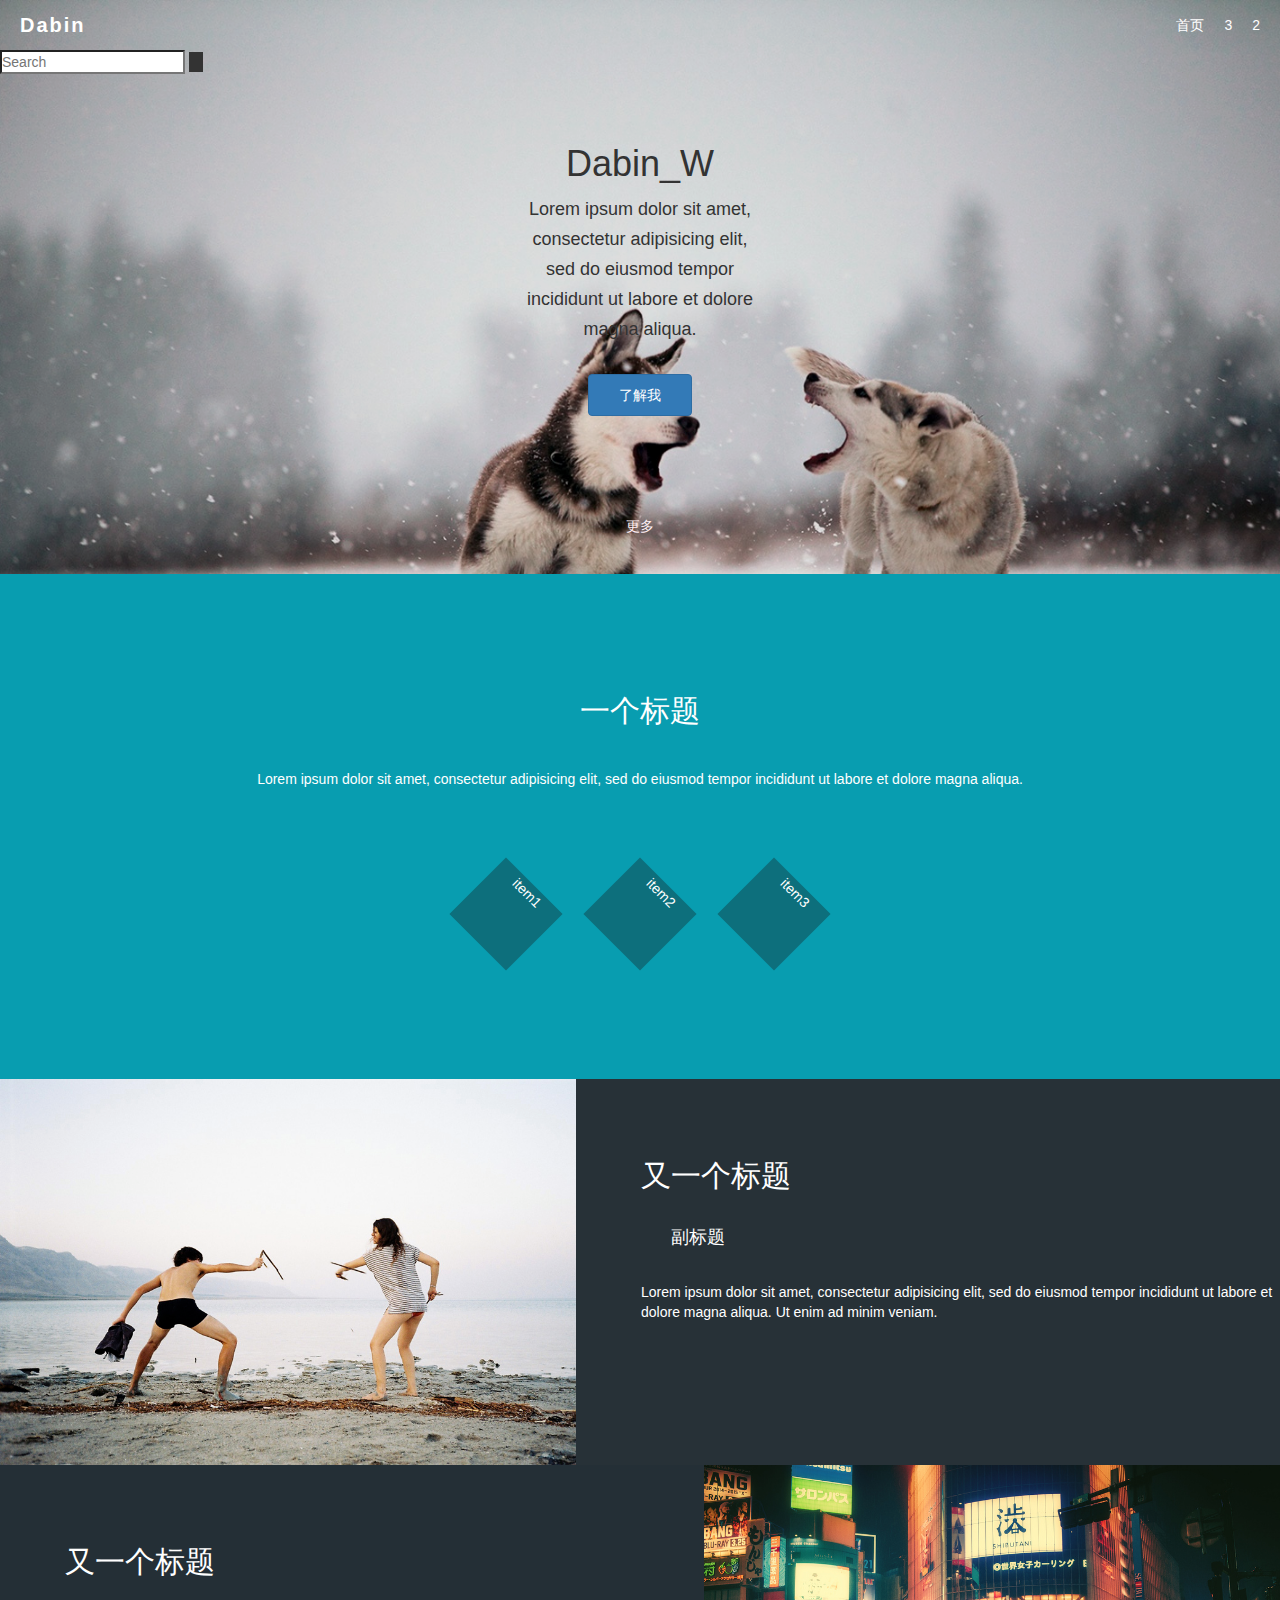
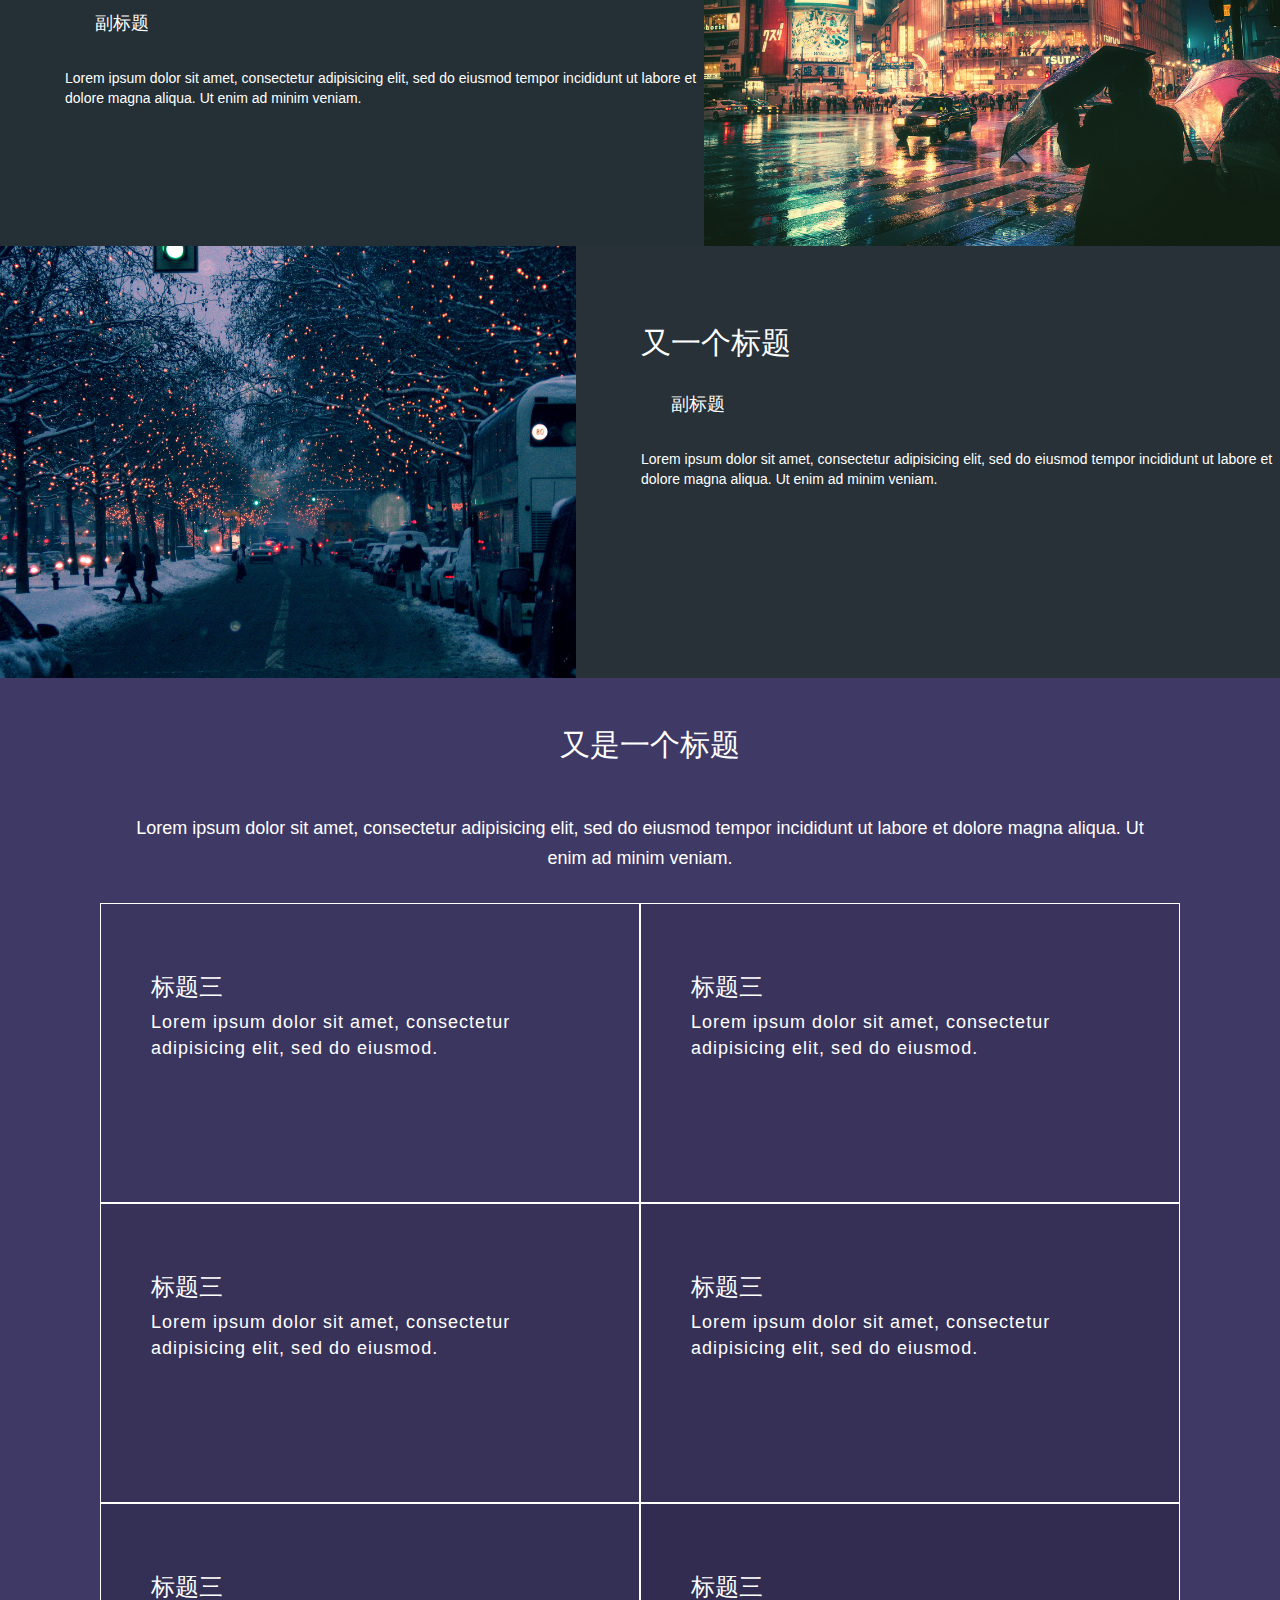
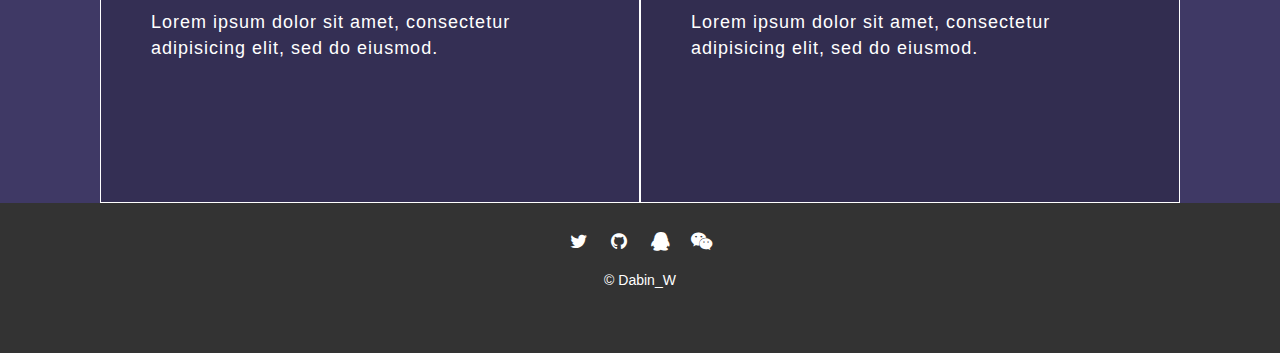
<file: index.html>
<!DOCTYPE html>
<html>
<head>
	<meta charset="utf-8">
	<title>My Blog</title>
	<link rel="stylesheet" type="text/css" href="css/reset.css">
	<link rel="stylesheet" type="text/css" href="css/main.css">
	<link rel="stylesheet" type="text/css" href="css/bootstrap.min.css">
	<link rel="stylesheet" type="text/css" href="css/font-awesome/css/font-awesome.css">
</head>
<body>
<div class="main-wrapper">
	<header>
		<nav>
			<ul>
				<li class="logo"><a href="">Dabin</a></li>
				<li><a href="">2</a></li>
				<li><a href="">3</a></li>
				<li><a href="">首页</a></li>
			</ul>
		</nav>
		 <div id="search-form-wrap">
        	<form action="//google.com/search" method="get" accept-charset="UTF-8" class="search-form">
        		<input type="search" name="q" class="search-form-input" placeholder="Search">
        		<button type="submit" class="search-form-submit">&#xF002;</button>
        		<input type="hidden" name="sitesearch" value="http://yoursite.com">
        	</form>
      </div>
		<div id="banner">
			<div class="inner">
				<h1>Dabin_W</h1>
				<p class="sub-heading">Lorem ipsum dolor sit amet, consectetur adipisicing elit, sed do eiusmod
				tempor incididunt ut labore et dolore magna aliqua.</p>
				<button class="btn btn-primary">了解我</button>
				<div class="more">
					更多
				</div>
			</div>
		</div>
	</header>

	<div class="content">
		<section class="green-section">
			<div class="wrapper">
				<div>
					<h2>一个标题</h2>
					<div class="hr">
						
					</div>
					<p>Lorem ipsum dolor sit amet, consectetur adipisicing elit, sed do eiusmod
					tempor incididunt ut labore et dolore magna aliqua. 
					</p>
				</div>
				<div class="icon-group">
					<span class="icon">item1</span>
					<span class="icon">item2</span>
					<span class="icon">item3</span>
				</div>
			</div>
		</section>
		<section class="gray-section">
			<div class="article-preview">
				<div class="img-section">
					<img src="img/pic01.jpg" alt="">
				</div>
				<div class="text-section">
					<h2>又一个标题</h2>
					<div class="sub-heading">
						副标题
					</div>
					<p>Lorem ipsum dolor sit amet, consectetur adipisicing elit, sed do eiusmod tempor incididunt ut labore et dolore magna aliqua. Ut enim ad minim veniam.
					</p>
				</div>
			</div>
			<div class="article-preview">
				
				<div class="text-section">
					<h2>又一个标题</h2>
					<div class="sub-heading">
						副标题
					</div>
					<p>Lorem ipsum dolor sit amet, consectetur adipisicing elit, sed do eiusmod tempor incididunt ut labore et dolore magna aliqua. Ut enim ad minim veniam.
					</p>
				</div>
				<div class="img-section">
					<img src="img/pic02.jpg" alt="">
				</div>
			</div>
			<div class="article-preview">
				<div class="img-section">
					<img src="img/pic03.jpg" alt="">
				</div>
				<div class="text-section">
					<h2>又一个标题</h2>
					<div class="sub-heading">
						副标题
					</div>
					<p>Lorem ipsum dolor sit amet, consectetur adipisicing elit, sed do eiusmod tempor incididunt ut labore et dolore magna aliqua. Ut enim ad minim veniam.
					</p>
				</div>
				
			</div>
		</section>
		<section class="purple-section">
		<div class="wrapper">
			<div class="heading-wrapper">
				<h2>又是一个标题</h2>
				<div class="hr">
					
				</div>
				<div class="sub-heading">
					Lorem ipsum dolor sit amet, consectetur adipisicing elit, sed do eiusmod
					tempor incididunt ut labore et dolore magna aliqua. Ut enim ad minim veniam.
					
				</div>
			</div>
			<div class="card-group clearfix">
				<div class="card">
					<h3>标题三</h3>
					<p>Lorem ipsum dolor sit amet, consectetur adipisicing elit, sed do eiusmod.</p>
				</div>
				<div class="card">
					<h3>标题三</h3>
					<p>Lorem ipsum dolor sit amet, consectetur adipisicing elit, sed do eiusmod.</p>
				</div>
				<div class="card">
					<h3>标题三</h3>
					<p>Lorem ipsum dolor sit amet, consectetur adipisicing elit, sed do eiusmod.</p>
				</div>
				<div class="card">
					<h3>标题三</h3>
					<p>Lorem ipsum dolor sit amet, consectetur adipisicing elit, sed do eiusmod.</p>
				</div>
				<div class="card">
					<h3>标题三</h3>
					<p>Lorem ipsum dolor sit amet, consectetur adipisicing elit, sed do eiusmod.</p>
				</div>
				<div class="card">
					<h3>标题三</h3>
					<p>Lorem ipsum dolor sit amet, consectetur adipisicing elit, sed do eiusmod.</p>
				</div>
				
			</div>
		</div>
			
		</section>
	</div>

	<footer>
		<div id="foot">
			<span class="fa-stack fa-lg">
  				<i class="fa fa-twitter fa-stack-1x"></i>
			</span>
			<span class="fa-stack fa-lg">
				 <i class="fa fa-github fa-stack-1x"></i>
			</span>
			<span class="fa-stack fa-lg">
			 	<i class="fa fa-qq fa-stack-1x"></i>
			</span>
			<span class="fa-stack fa-lg">
			 	<i class="fa fa-weixin fa-stack-1x"></i>
			</span>
		</div>
		
		 <div class="copy">
			&copy Dabin_W
		</div> 
	</footer>
</div>	
</body>
</html>
</file>
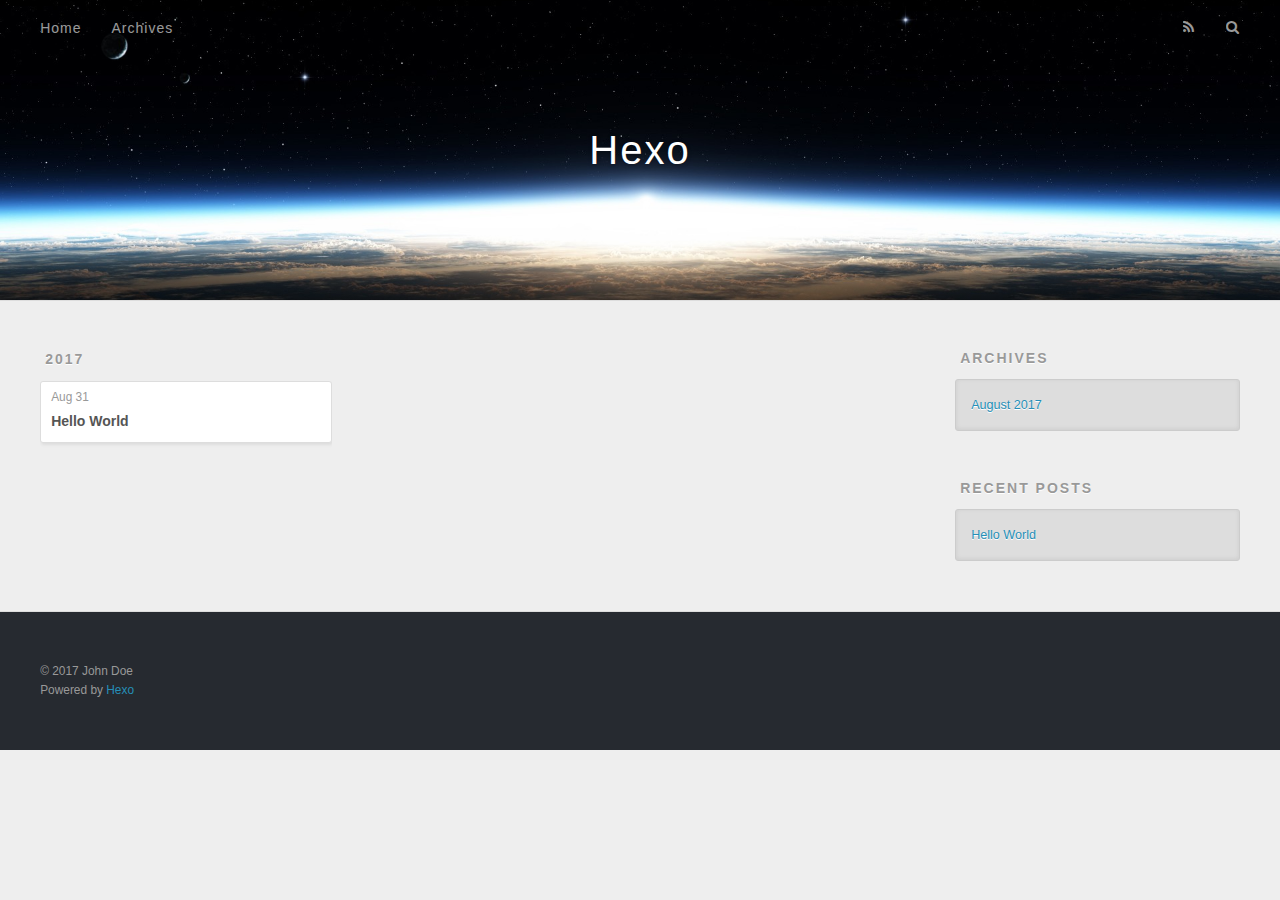
<file: archives/index.html>
<!DOCTYPE html>
<html>
<head>
  <meta charset="utf-8">
  
  <title>Archives | Hexo</title>
  <meta name="viewport" content="width=device-width, initial-scale=1, maximum-scale=1">
  <meta property="og:type" content="website">
<meta property="og:title" content="Hexo">
<meta property="og:url" content="http://yoursite.com/archives/index.html">
<meta property="og:site_name" content="Hexo">
<meta name="twitter:card" content="summary">
<meta name="twitter:title" content="Hexo">
  
    <link rel="alternate" href="/atom.xml" title="Hexo" type="application/atom+xml">
  
  
    <link rel="icon" href="/favicon.png">
  
  
    <link href="//fonts.googleapis.com/css?family=Source+Code+Pro" rel="stylesheet" type="text/css">
  
  <link rel="stylesheet" href="/css/style.css">
  

</head>

<body>
  <div id="container">
    <div id="wrap">
      <header id="header">
  <div id="banner"></div>
  <div id="header-outer" class="outer">
    <div id="header-title" class="inner">
      <h1 id="logo-wrap">
        <a href="/" id="logo">Hexo</a>
      </h1>
      
    </div>
    <div id="header-inner" class="inner">
      <nav id="main-nav">
        <a id="main-nav-toggle" class="nav-icon"></a>
        
          <a class="main-nav-link" href="/">Home</a>
        
          <a class="main-nav-link" href="/archives">Archives</a>
        
      </nav>
      <nav id="sub-nav">
        
          <a id="nav-rss-link" class="nav-icon" href="/atom.xml" title="RSS Feed"></a>
        
        <a id="nav-search-btn" class="nav-icon" title="Search"></a>
      </nav>
      <div id="search-form-wrap">
        <form action="//google.com/search" method="get" accept-charset="UTF-8" class="search-form"><input type="search" name="q" class="search-form-input" placeholder="Search"><button type="submit" class="search-form-submit">&#xF002;</button><input type="hidden" name="sitesearch" value="http://yoursite.com"></form>
      </div>
    </div>
  </div>
</header>
      <div class="outer">
        <section id="main">
  
  
    
    
      
      
      <section class="archives-wrap">
        <div class="archive-year-wrap">
          <a href="/archives/2017" class="archive-year">2017</a>
        </div>
        <div class="archives">
    
    <article class="archive-article archive-type-post">
  <div class="archive-article-inner">
    <header class="archive-article-header">
      <a href="/2017/08/31/hello-world/" class="archive-article-date">
  <time datetime="2017-08-31T01:15:20.472Z" itemprop="datePublished">Aug 31</time>
</a>
      
  
    <h1 itemprop="name">
      <a class="archive-article-title" href="/2017/08/31/hello-world/">Hello World</a>
    </h1>
  

    </header>
  </div>
</article>
  
  
    </div></section>
  

</section>
        
          <aside id="sidebar">
  
    

  
    

  
    
  
    
  <div class="widget-wrap">
    <h3 class="widget-title">Archives</h3>
    <div class="widget">
      <ul class="archive-list"><li class="archive-list-item"><a class="archive-list-link" href="/archives/2017/08/">August 2017</a></li></ul>
    </div>
  </div>


  
    
  <div class="widget-wrap">
    <h3 class="widget-title">Recent Posts</h3>
    <div class="widget">
      <ul>
        
          <li>
            <a href="/2017/08/31/hello-world/">Hello World</a>
          </li>
        
      </ul>
    </div>
  </div>

  
</aside>
        
      </div>
      <footer id="footer">
  
  <div class="outer">
    <div id="footer-info" class="inner">
      &copy; 2017 John Doe<br>
      Powered by <a href="http://hexo.io/" target="_blank">Hexo</a>
    </div>
  </div>
</footer>
    </div>
    <nav id="mobile-nav">
  
    <a href="/" class="mobile-nav-link">Home</a>
  
    <a href="/archives" class="mobile-nav-link">Archives</a>
  
</nav>
    

<script src="//ajax.googleapis.com/ajax/libs/jquery/2.0.3/jquery.min.js"></script>


  <link rel="stylesheet" href="/fancybox/jquery.fancybox.css">
  <script src="/fancybox/jquery.fancybox.pack.js"></script>


<script src="/js/script.js"></script>

  </div>
</body>
</html>
</file>
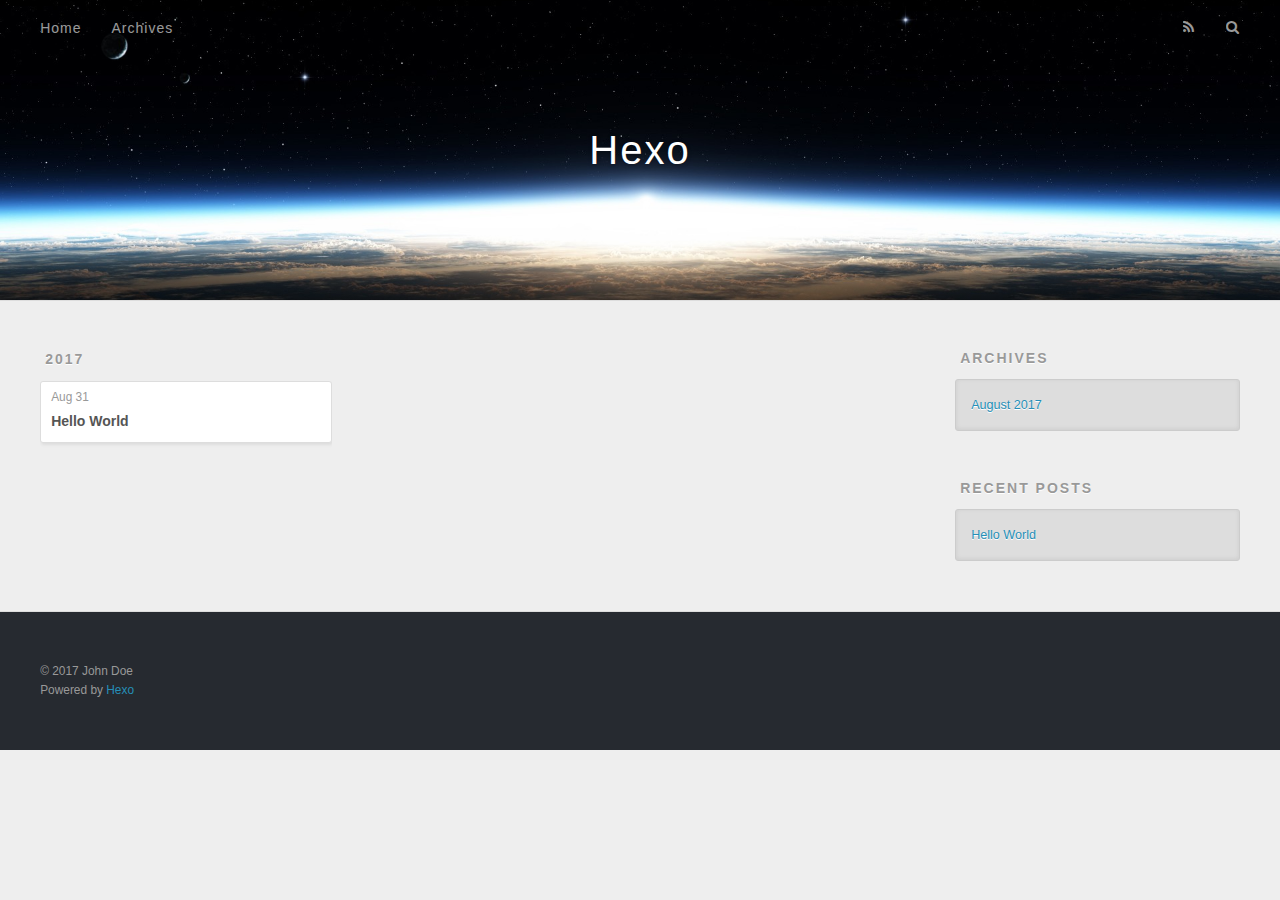
<file: archives/2017/index.html>
<!DOCTYPE html>
<html>
<head>
  <meta charset="utf-8">
  
  <title>Archives: 2017 | Hexo</title>
  <meta name="viewport" content="width=device-width, initial-scale=1, maximum-scale=1">
  <meta property="og:type" content="website">
<meta property="og:title" content="Hexo">
<meta property="og:url" content="http://yoursite.com/archives/2017/index.html">
<meta property="og:site_name" content="Hexo">
<meta name="twitter:card" content="summary">
<meta name="twitter:title" content="Hexo">
  
    <link rel="alternate" href="/atom.xml" title="Hexo" type="application/atom+xml">
  
  
    <link rel="icon" href="/favicon.png">
  
  
    <link href="//fonts.googleapis.com/css?family=Source+Code+Pro" rel="stylesheet" type="text/css">
  
  <link rel="stylesheet" href="/css/style.css">
  

</head>

<body>
  <div id="container">
    <div id="wrap">
      <header id="header">
  <div id="banner"></div>
  <div id="header-outer" class="outer">
    <div id="header-title" class="inner">
      <h1 id="logo-wrap">
        <a href="/" id="logo">Hexo</a>
      </h1>
      
    </div>
    <div id="header-inner" class="inner">
      <nav id="main-nav">
        <a id="main-nav-toggle" class="nav-icon"></a>
        
          <a class="main-nav-link" href="/">Home</a>
        
          <a class="main-nav-link" href="/archives">Archives</a>
        
      </nav>
      <nav id="sub-nav">
        
          <a id="nav-rss-link" class="nav-icon" href="/atom.xml" title="RSS Feed"></a>
        
        <a id="nav-search-btn" class="nav-icon" title="Search"></a>
      </nav>
      <div id="search-form-wrap">
        <form action="//google.com/search" method="get" accept-charset="UTF-8" class="search-form"><input type="search" name="q" class="search-form-input" placeholder="Search"><button type="submit" class="search-form-submit">&#xF002;</button><input type="hidden" name="sitesearch" value="http://yoursite.com"></form>
      </div>
    </div>
  </div>
</header>
      <div class="outer">
        <section id="main">
  
  
    
    
      
      
      <section class="archives-wrap">
        <div class="archive-year-wrap">
          <a href="/archives/2017" class="archive-year">2017</a>
        </div>
        <div class="archives">
    
    <article class="archive-article archive-type-post">
  <div class="archive-article-inner">
    <header class="archive-article-header">
      <a href="/2017/08/31/hello-world/" class="archive-article-date">
  <time datetime="2017-08-31T01:15:20.472Z" itemprop="datePublished">Aug 31</time>
</a>
      
  
    <h1 itemprop="name">
      <a class="archive-article-title" href="/2017/08/31/hello-world/">Hello World</a>
    </h1>
  

    </header>
  </div>
</article>
  
  
    </div></section>
  

</section>
        
          <aside id="sidebar">
  
    

  
    

  
    
  
    
  <div class="widget-wrap">
    <h3 class="widget-title">Archives</h3>
    <div class="widget">
      <ul class="archive-list"><li class="archive-list-item"><a class="archive-list-link" href="/archives/2017/08/">August 2017</a></li></ul>
    </div>
  </div>


  
    
  <div class="widget-wrap">
    <h3 class="widget-title">Recent Posts</h3>
    <div class="widget">
      <ul>
        
          <li>
            <a href="/2017/08/31/hello-world/">Hello World</a>
          </li>
        
      </ul>
    </div>
  </div>

  
</aside>
        
      </div>
      <footer id="footer">
  
  <div class="outer">
    <div id="footer-info" class="inner">
      &copy; 2017 John Doe<br>
      Powered by <a href="http://hexo.io/" target="_blank">Hexo</a>
    </div>
  </div>
</footer>
    </div>
    <nav id="mobile-nav">
  
    <a href="/" class="mobile-nav-link">Home</a>
  
    <a href="/archives" class="mobile-nav-link">Archives</a>
  
</nav>
    

<script src="//ajax.googleapis.com/ajax/libs/jquery/2.0.3/jquery.min.js"></script>


  <link rel="stylesheet" href="/fancybox/jquery.fancybox.css">
  <script src="/fancybox/jquery.fancybox.pack.js"></script>


<script src="/js/script.js"></script>

  </div>
</body>
</html>
</file>
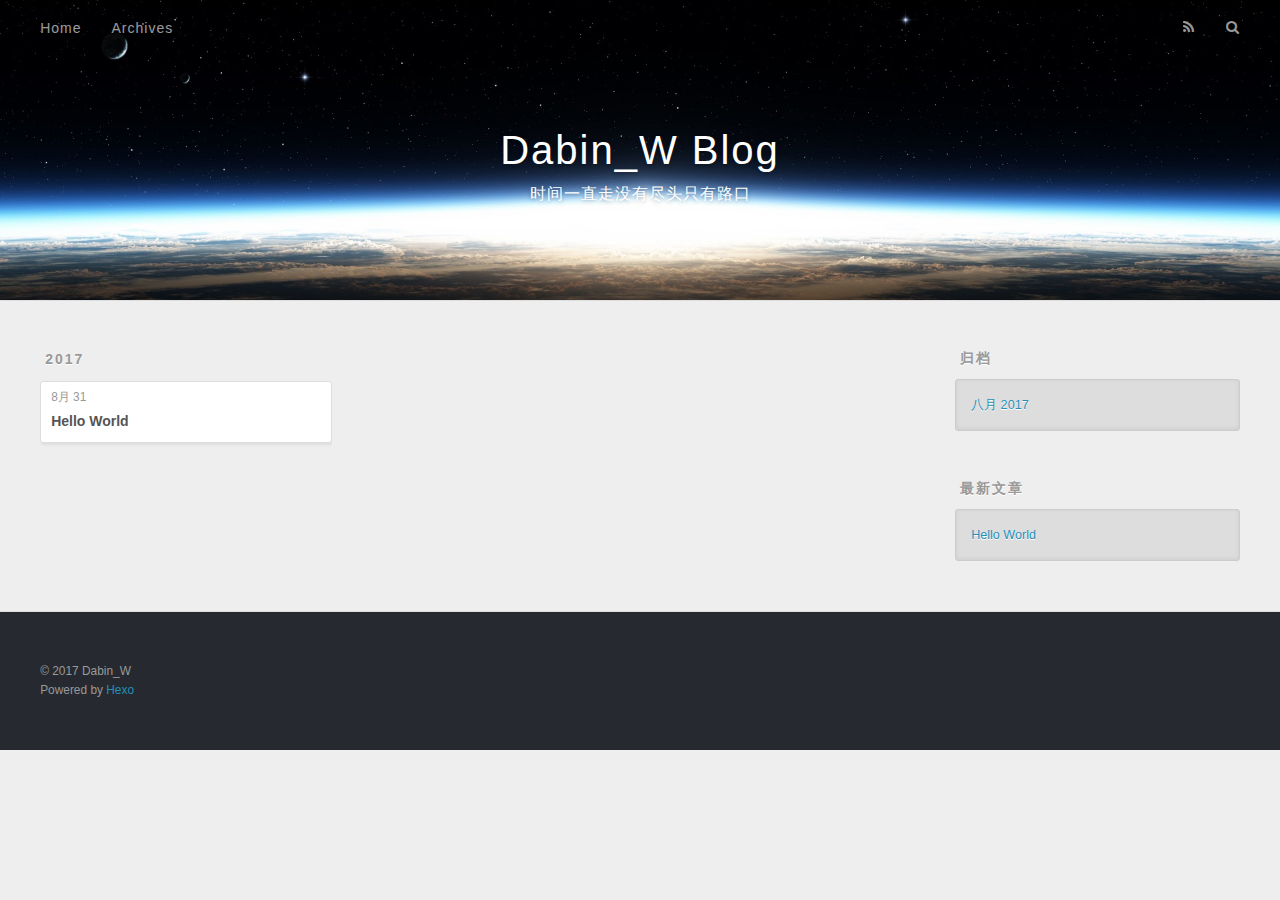
<file: archives/2017/08/index.html>
<!DOCTYPE html>
<html>
<head>
  <meta charset="utf-8">
  
  <title>归档: 2017/8 | Dabin_W Blog</title>
  <meta name="viewport" content="width=device-width, initial-scale=1, maximum-scale=1">
  <meta property="og:type" content="website">
<meta property="og:title" content="Dabin_W Blog">
<meta property="og:url" content="http://yoursite.com/archives/2017/08/index.html">
<meta property="og:site_name" content="Dabin_W Blog">
<meta property="og:locale" content="zh-CN">
<meta name="twitter:card" content="summary">
<meta name="twitter:title" content="Dabin_W Blog">
  
    <link rel="alternate" href="/atom.xml" title="Dabin_W Blog" type="application/atom+xml">
  
  
    <link rel="icon" href="/favicon.png">
  
  
    <link href="//fonts.googleapis.com/css?family=Source+Code+Pro" rel="stylesheet" type="text/css">
  
  <link rel="stylesheet" href="/css/style.css">
  

</head>

<body>
  <div id="container">
    <div id="wrap">
      <header id="header">
  <div id="banner"></div>
  <div id="header-outer" class="outer">
    <div id="header-title" class="inner">
      <h1 id="logo-wrap">
        <a href="/" id="logo">Dabin_W Blog</a>
      </h1>
      
        <h2 id="subtitle-wrap">
          <a href="/" id="subtitle">时间一直走没有尽头只有路口</a>
        </h2>
      
    </div>
    <div id="header-inner" class="inner">
      <nav id="main-nav">
        <a id="main-nav-toggle" class="nav-icon"></a>
        
          <a class="main-nav-link" href="/">Home</a>
        
          <a class="main-nav-link" href="/archives">Archives</a>
        
      </nav>
      <nav id="sub-nav">
        
          <a id="nav-rss-link" class="nav-icon" href="/atom.xml" title="RSS Feed"></a>
        
        <a id="nav-search-btn" class="nav-icon" title="搜索"></a>
      </nav>
      <div id="search-form-wrap">
        <form action="//google.com/search" method="get" accept-charset="UTF-8" class="search-form"><input type="search" name="q" class="search-form-input" placeholder="Search"><button type="submit" class="search-form-submit">&#xF002;</button><input type="hidden" name="sitesearch" value="http://yoursite.com"></form>
      </div>
    </div>
  </div>
</header>
      <div class="outer">
        <section id="main">
  
  
    
    
      
      
      <section class="archives-wrap">
        <div class="archive-year-wrap">
          <a href="/archives/2017" class="archive-year">2017</a>
        </div>
        <div class="archives">
    
    <article class="archive-article archive-type-post">
  <div class="archive-article-inner">
    <header class="archive-article-header">
      <a href="/2017/08/31/hello-world/" class="archive-article-date">
  <time datetime="2017-08-31T01:15:20.472Z" itemprop="datePublished">8月 31</time>
</a>
      
  
    <h1 itemprop="name">
      <a class="archive-article-title" href="/2017/08/31/hello-world/">Hello World</a>
    </h1>
  

    </header>
  </div>
</article>
  
  
    </div></section>
  

</section>
        
          <aside id="sidebar">
  
    

  
    

  
    
  
    
  <div class="widget-wrap">
    <h3 class="widget-title">归档</h3>
    <div class="widget">
      <ul class="archive-list"><li class="archive-list-item"><a class="archive-list-link" href="/archives/2017/08/">八月 2017</a></li></ul>
    </div>
  </div>


  
    
  <div class="widget-wrap">
    <h3 class="widget-title">最新文章</h3>
    <div class="widget">
      <ul>
        
          <li>
            <a href="/2017/08/31/hello-world/">Hello World</a>
          </li>
        
      </ul>
    </div>
  </div>

  
</aside>
        
      </div>
      <footer id="footer">
  
  <div class="outer">
    <div id="footer-info" class="inner">
      &copy; 2017 Dabin_W<br>
      Powered by <a href="http://hexo.io/" target="_blank">Hexo</a>
    </div>
  </div>
</footer>
    </div>
    <nav id="mobile-nav">
  
    <a href="/" class="mobile-nav-link">Home</a>
  
    <a href="/archives" class="mobile-nav-link">Archives</a>
  
</nav>
    

<script src="//ajax.googleapis.com/ajax/libs/jquery/2.0.3/jquery.min.js"></script>


  <link rel="stylesheet" href="/fancybox/jquery.fancybox.css">
  <script src="/fancybox/jquery.fancybox.pack.js"></script>


<script src="/js/script.js"></script>

  </div>
</body>
</html>
</file>
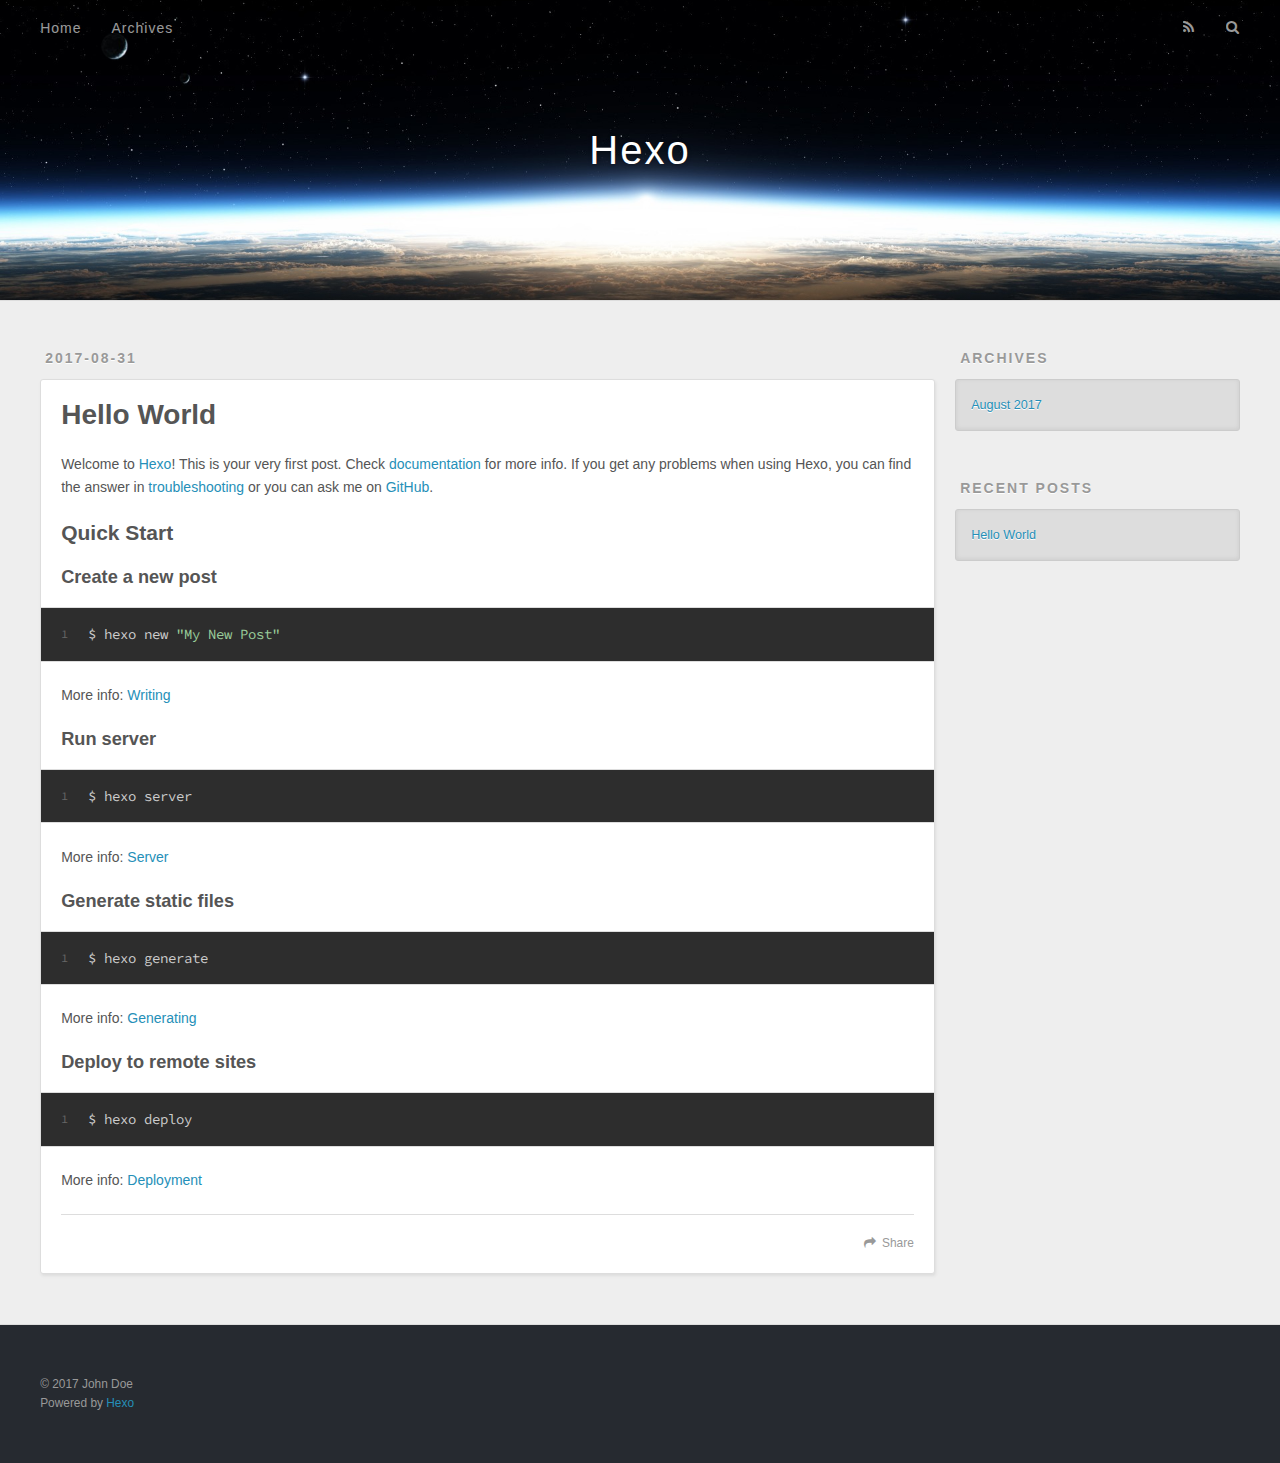
<file: 2017/08/31/hello-world/index.html>
<!DOCTYPE html>
<html>
<head>
  <meta charset="utf-8">
  
  <title>Hello World | Hexo</title>
  <meta name="viewport" content="width=device-width, initial-scale=1, maximum-scale=1">
  <meta name="description" content="Welcome to Hexo! This is your very first post. Check documentation for more info. If you get any problems when using Hexo, you can find the answer in troubleshooting or you can ask me on GitHub. Quick">
<meta property="og:type" content="article">
<meta property="og:title" content="Hello World">
<meta property="og:url" content="http://yoursite.com/2017/08/31/hello-world/index.html">
<meta property="og:site_name" content="Hexo">
<meta property="og:description" content="Welcome to Hexo! This is your very first post. Check documentation for more info. If you get any problems when using Hexo, you can find the answer in troubleshooting or you can ask me on GitHub. Quick">
<meta property="og:updated_time" content="2017-08-31T01:15:20.472Z">
<meta name="twitter:card" content="summary">
<meta name="twitter:title" content="Hello World">
<meta name="twitter:description" content="Welcome to Hexo! This is your very first post. Check documentation for more info. If you get any problems when using Hexo, you can find the answer in troubleshooting or you can ask me on GitHub. Quick">
  
    <link rel="alternate" href="/atom.xml" title="Hexo" type="application/atom+xml">
  
  
    <link rel="icon" href="/favicon.png">
  
  
    <link href="//fonts.googleapis.com/css?family=Source+Code+Pro" rel="stylesheet" type="text/css">
  
  <link rel="stylesheet" href="/css/style.css">
  

</head>

<body>
  <div id="container">
    <div id="wrap">
      <header id="header">
  <div id="banner"></div>
  <div id="header-outer" class="outer">
    <div id="header-title" class="inner">
      <h1 id="logo-wrap">
        <a href="/" id="logo">Hexo</a>
      </h1>
      
    </div>
    <div id="header-inner" class="inner">
      <nav id="main-nav">
        <a id="main-nav-toggle" class="nav-icon"></a>
        
          <a class="main-nav-link" href="/">Home</a>
        
          <a class="main-nav-link" href="/archives">Archives</a>
        
      </nav>
      <nav id="sub-nav">
        
          <a id="nav-rss-link" class="nav-icon" href="/atom.xml" title="RSS Feed"></a>
        
        <a id="nav-search-btn" class="nav-icon" title="Search"></a>
      </nav>
      <div id="search-form-wrap">
        <form action="//google.com/search" method="get" accept-charset="UTF-8" class="search-form"><input type="search" name="q" class="search-form-input" placeholder="Search"><button type="submit" class="search-form-submit">&#xF002;</button><input type="hidden" name="sitesearch" value="http://yoursite.com"></form>
      </div>
    </div>
  </div>
</header>
      <div class="outer">
        <section id="main"><article id="post-hello-world" class="article article-type-post" itemscope itemprop="blogPost">
  <div class="article-meta">
    <a href="/2017/08/31/hello-world/" class="article-date">
  <time datetime="2017-08-31T01:15:20.472Z" itemprop="datePublished">2017-08-31</time>
</a>
    
  </div>
  <div class="article-inner">
    
    
      <header class="article-header">
        
  
    <h1 class="article-title" itemprop="name">
      Hello World
    </h1>
  

      </header>
    
    <div class="article-entry" itemprop="articleBody">
      
        <p>Welcome to <a href="https://hexo.io/" target="_blank" rel="external">Hexo</a>! This is your very first post. Check <a href="https://hexo.io/docs/" target="_blank" rel="external">documentation</a> for more info. If you get any problems when using Hexo, you can find the answer in <a href="https://hexo.io/docs/troubleshooting.html" target="_blank" rel="external">troubleshooting</a> or you can ask me on <a href="https://github.com/hexojs/hexo/issues" target="_blank" rel="external">GitHub</a>.</p>
<h2 id="Quick-Start"><a href="#Quick-Start" class="headerlink" title="Quick Start"></a>Quick Start</h2><h3 id="Create-a-new-post"><a href="#Create-a-new-post" class="headerlink" title="Create a new post"></a>Create a new post</h3><figure class="highlight bash"><table><tr><td class="gutter"><pre><div class="line">1</div></pre></td><td class="code"><pre><div class="line">$ hexo new <span class="string">"My New Post"</span></div></pre></td></tr></table></figure>
<p>More info: <a href="https://hexo.io/docs/writing.html" target="_blank" rel="external">Writing</a></p>
<h3 id="Run-server"><a href="#Run-server" class="headerlink" title="Run server"></a>Run server</h3><figure class="highlight bash"><table><tr><td class="gutter"><pre><div class="line">1</div></pre></td><td class="code"><pre><div class="line">$ hexo server</div></pre></td></tr></table></figure>
<p>More info: <a href="https://hexo.io/docs/server.html" target="_blank" rel="external">Server</a></p>
<h3 id="Generate-static-files"><a href="#Generate-static-files" class="headerlink" title="Generate static files"></a>Generate static files</h3><figure class="highlight bash"><table><tr><td class="gutter"><pre><div class="line">1</div></pre></td><td class="code"><pre><div class="line">$ hexo generate</div></pre></td></tr></table></figure>
<p>More info: <a href="https://hexo.io/docs/generating.html" target="_blank" rel="external">Generating</a></p>
<h3 id="Deploy-to-remote-sites"><a href="#Deploy-to-remote-sites" class="headerlink" title="Deploy to remote sites"></a>Deploy to remote sites</h3><figure class="highlight bash"><table><tr><td class="gutter"><pre><div class="line">1</div></pre></td><td class="code"><pre><div class="line">$ hexo deploy</div></pre></td></tr></table></figure>
<p>More info: <a href="https://hexo.io/docs/deployment.html" target="_blank" rel="external">Deployment</a></p>

      
    </div>
    <footer class="article-footer">
      <a data-url="http://yoursite.com/2017/08/31/hello-world/" data-id="cj6zu163d00002kjuqegi19sp" class="article-share-link">Share</a>
      
      
    </footer>
  </div>
  
    
  
</article>

</section>
        
          <aside id="sidebar">
  
    

  
    

  
    
  
    
  <div class="widget-wrap">
    <h3 class="widget-title">Archives</h3>
    <div class="widget">
      <ul class="archive-list"><li class="archive-list-item"><a class="archive-list-link" href="/archives/2017/08/">August 2017</a></li></ul>
    </div>
  </div>


  
    
  <div class="widget-wrap">
    <h3 class="widget-title">Recent Posts</h3>
    <div class="widget">
      <ul>
        
          <li>
            <a href="/2017/08/31/hello-world/">Hello World</a>
          </li>
        
      </ul>
    </div>
  </div>

  
</aside>
        
      </div>
      <footer id="footer">
  
  <div class="outer">
    <div id="footer-info" class="inner">
      &copy; 2017 John Doe<br>
      Powered by <a href="http://hexo.io/" target="_blank">Hexo</a>
    </div>
  </div>
</footer>
    </div>
    <nav id="mobile-nav">
  
    <a href="/" class="mobile-nav-link">Home</a>
  
    <a href="/archives" class="mobile-nav-link">Archives</a>
  
</nav>
    

<script src="//ajax.googleapis.com/ajax/libs/jquery/2.0.3/jquery.min.js"></script>


  <link rel="stylesheet" href="/fancybox/jquery.fancybox.css">
  <script src="/fancybox/jquery.fancybox.pack.js"></script>


<script src="/js/script.js"></script>

  </div>
</body>
</html>
</file>
<file: css/main.css>
.claerfix:after{
	content:'';
	display: block;
	clear:both;
}
nav{
	background:transparent;
	height: 50px;
}

#banner{
	background:transparent;  /*背景设为透明*/
	height: 500px;
	margin: 0 auto;
}
header{
	background: rgba(0,0,0,0.1);
}

nav ul{
	list-style: none;
	margin: 0px;
}

nav ul li{
	display: inline-block;  /*水平显示*/
	line-height: 50px;
	float: right;
	margin-right: 20px;   /* li之间的间距*/
}

nav ul li a{
	line-height: 50px;
	text-decoration: none;  	/*去掉下划线*/
	display: inline-block;
	height: inherit;
	color: #fff;
}

nav ul li.logo{
	float: left;
}

#banner .inner{
	max-width: 300px;
	text-align: center;  /*文字居中*/
	margin: 0 auto;   /*整体居中*/
	position: relative;
	top: 70px;
}

#banner .inner h1{
	margin:0;
	
}

#banner .inner p{
	margin-top: 10px;
	line-height: 30px;
	
}

button{
	border: none;
	background-color: #333;  /*背景颜色*/
	color:#FFF0F5;           /*文字颜色*/
	/*padding: 10px 30px;        内边距*/
	margin-top: 20px;
}

#banner button{
	padding: 10px 30px;
}

#banner .inner .more{
	margin-top: 100px;
	color:#FFF0F5; 
}

.sub-heading{
	line-height: 30px;
	margin: 30px;
}

.logo{
	margin-left: 20px;
	font-size: 20px;     /*字体大小*/
	font-weight: 700;        /*加粗*/
	letter-spacing: 2px;	/*元素间间距*/
}

.hr{
	width: 100%;
	height: 2px;
	margin: 20px auto;
}

.green-section{
	background-color:#089DB0 ;
	color: #fff;
	text-align: center;
	padding: 100px 0; 
}

.wrapper{
	max-width: 1080px;
	margin: 0 auto;
}
.sub-heading{
	 font-size: 18px;
}

.green-section .icon-group .icon{
	display: inline-block;
	margin-top: 20px;
	width: 80px;
	height: 80px;
	background:#0D6F7C;
	transform:rotate(45deg);
	margin:25px;
}

.icon-group{
	margin-top: 60px;
}

.img-section img{
	width: 100%;
}

.gray-section .img-section{
	width: 45%;
}

.gray-section .text-section{
	width: 55%;
	color: #FFFFFF;
}

.article-preview{
	background:#242F36; 
}

.article-preview > div{   /*他之下的所有div，即子div*/
	float:left;

}

.article-preview:after{
	content:'';
	display: block;
	clear:both;
}

.article-preview:nth-child(odd){   /* 子元素的奇数变色*/
	background-color: rgba(36,47,54,0.89);
}


.text-section{
	position: relative;
	top: 60px;
	padding-left: 65px;
}
.text-secton p{
	font-size: 18px;
	letter-spacing: 1px;
}
.purple-section{
	color: #fff;
	background: #3F3965;
}
.purple-section h2{
	margin: 0;
	padding-left: 20px;
	padding-top: 50px;
}
.card-group .card{
	padding-left: 30px;
	padding:50px;
	float: left;
	width: 50%;
	min-height: 300px;
	/*box-sizing: border-box;*/
	border: 1px solid white;
}
.purple-section .heading-wrapper{
	text-align: center;
}

.card p{
	font-size: 18px;
	letter-spacing: 1px;
}
.card:first-child{
	background-color: rgba(0,0,0,0.05);
}

.card:nth-child(2){
	background-color: rgba(0,0,0,0.08);
}
.card:nth-child(3){
	background-color: rgba(0,0,0,0.11);
}
.card:nth-child(4){
	background-color: rgba(0,0,0,0.14);
}
.card:nth-child(5){
	background-color: rgba(0,0,0,0.17);
}
.card:nth-child(6){
	background-color: rgba(0,0,0,0.2);
}

footer{
	background: #333;
	color: #fff;
	min-height: 150px;
	text-align: center;  /*居中*/
}

ul.share-group{
	display: block;
	width: 1080px;
	margin: 0 auto;    /*居中*/
	padding: 30px;
	list-style: none;
}

.share-group li{
	display: inline-block;        /*水平*/
	padding: 10px;
	letter-spacing: 3px;
}

.copy{
	padding-top: 10px;
}
.main-wrapper{
	background: #444 url(../img/banner.jpg);
	background-attachment: fixed; /* 固定，不可移动*/
	background-repeat: no-repeat;
	background-size: cover;   /*大小是以封面的模式*/
	background-position:  center;     /*位置*/
}
#foot{
	
	padding-top:20px;
}
</file>
<file: css/style.css>
body {
  width: 100%;
}
body:before,
body:after {
  content: "";
  display: table;
}
body:after {
  clear: both;
}
html,
body,
div,
span,
applet,
object,
iframe,
h1,
h2,
h3,
h4,
h5,
h6,
p,
blockquote,
pre,
a,
abbr,
acronym,
address,
big,
cite,
code,
del,
dfn,
em,
img,
ins,
kbd,
q,
s,
samp,
small,
strike,
strong,
sub,
sup,
tt,
var,
dl,
dt,
dd,
ol,
ul,
li,
fieldset,
form,
label,
legend,
table,
caption,
tbody,
tfoot,
thead,
tr,
th,
td {
  margin: 0;
  padding: 0;
  border: 0;
  outline: 0;
  font-weight: inherit;
  font-style: inherit;
  font-family: inherit;
  font-size: 100%;
  vertical-align: baseline;
}
body {
  line-height: 1;
  color: #000;
  background: #fff;
}
ol,
ul {
  list-style: none;
}
table {
  border-collapse: separate;
  border-spacing: 0;
  vertical-align: middle;
}
caption,
th,
td {
  text-align: left;
  font-weight: normal;
  vertical-align: middle;
}
a img {
  border: none;
}
input,
button {
  margin: 0;
  padding: 0;
}
input::-moz-focus-inner,
button::-moz-focus-inner {
  border: 0;
  padding: 0;
}
@font-face {
  font-family: FontAwesome;
  font-style: normal;
  font-weight: normal;
  src: url("fonts/fontawesome-webfont.eot?v=#4.0.3");
  src: url("fonts/fontawesome-webfont.eot?#iefix&v=#4.0.3") format("embedded-opentype"), url("fonts/fontawesome-webfont.woff?v=#4.0.3") format("woff"), url("fonts/fontawesome-webfont.ttf?v=#4.0.3") format("truetype"), url("fonts/fontawesome-webfont.svg#fontawesomeregular?v=#4.0.3") format("svg");
}
html,
body,
#container {
  height: 100%;
}
body {
  background: #eee;
  font: 14px "Helvetica Neue", Helvetica, Arial, sans-serif;
  -webkit-text-size-adjust: 100%;
}
.outer {
  max-width: 1220px;
  margin: 0 auto;
  padding: 0 20px;
}
.outer:before,
.outer:after {
  content: "";
  display: table;
}
.outer:after {
  clear: both;
}
.inner {
  display: inline;
  float: left;
  width: 98.33333333333333%;
  margin: 0 0.833333333333333%;
}
.left,
.alignleft {
  float: left;
}
.right,
.alignright {
  float: right;
}
.clear {
  clear: both;
}
#container {
  position: relative;
}
.mobile-nav-on {
  overflow: hidden;
}
#wrap {
  height: 100%;
  width: 100%;
  position: absolute;
  top: 0;
  left: 0;
  -webkit-transition: 0.2s ease-out;
  -moz-transition: 0.2s ease-out;
  -ms-transition: 0.2s ease-out;
  transition: 0.2s ease-out;
  z-index: 1;
  background: #eee;
}
.mobile-nav-on #wrap {
  left: 280px;
}
@media screen and (min-width: 768px) {
  #main {
    display: inline;
    float: left;
    width: 73.33333333333333%;
    margin: 0 0.833333333333333%;
  }
}
.article-date,
.article-category-link,
.archive-year,
.widget-title {
  text-decoration: none;
  text-transform: uppercase;
  letter-spacing: 2px;
  color: #999;
  margin-bottom: 1em;
  margin-left: 5px;
  line-height: 1em;
  text-shadow: 0 1px #fff;
  font-weight: bold;
}
.article-inner,
.archive-article-inner {
  background: #fff;
  -webkit-box-shadow: 1px 2px 3px #ddd;
  box-shadow: 1px 2px 3px #ddd;
  border: 1px solid #ddd;
  border-radius: 3px;
}
.article-entry h1,
.widget h1 {
  font-size: 2em;
}
.article-entry h2,
.widget h2 {
  font-size: 1.5em;
}
.article-entry h3,
.widget h3 {
  font-size: 1.3em;
}
.article-entry h4,
.widget h4 {
  font-size: 1.2em;
}
.article-entry h5,
.widget h5 {
  font-size: 1em;
}
.article-entry h6,
.widget h6 {
  font-size: 1em;
  color: #999;
}
.article-entry hr,
.widget hr {
  border: 1px dashed #ddd;
}
.article-entry strong,
.widget strong {
  font-weight: bold;
}
.article-entry em,
.widget em,
.article-entry cite,
.widget cite {
  font-style: italic;
}
.article-entry sup,
.widget sup,
.article-entry sub,
.widget sub {
  font-size: 0.75em;
  line-height: 0;
  position: relative;
  vertical-align: baseline;
}
.article-entry sup,
.widget sup {
  top: -0.5em;
}
.article-entry sub,
.widget sub {
  bottom: -0.2em;
}
.article-entry small,
.widget small {
  font-size: 0.85em;
}
.article-entry acronym,
.widget acronym,
.article-entry abbr,
.widget abbr {
  border-bottom: 1px dotted;
}
.article-entry ul,
.widget ul,
.article-entry ol,
.widget ol,
.article-entry dl,
.widget dl {
  margin: 0 20px;
  line-height: 1.6em;
}
.article-entry ul ul,
.widget ul ul,
.article-entry ol ul,
.widget ol ul,
.article-entry ul ol,
.widget ul ol,
.article-entry ol ol,
.widget ol ol {
  margin-top: 0;
  margin-bottom: 0;
}
.article-entry ul,
.widget ul {
  list-style: disc;
}
.article-entry ol,
.widget ol {
  list-style: decimal;
}
.article-entry dt,
.widget dt {
  font-weight: bold;
}
#header {
  height: 300px;
  position: relative;
  border-bottom: 1px solid #ddd;
}
#header:before,
#header:after {
  content: "";
  position: absolute;
  left: 0;
  right: 0;
  height: 40px;
}
#header:before {
  top: 0;
  background: -webkit-linear-gradient(rgba(0,0,0,0.2), transparent);
  background: -moz-linear-gradient(rgba(0,0,0,0.2), transparent);
  background: -ms-linear-gradient(rgba(0,0,0,0.2), transparent);
  background: linear-gradient(rgba(0,0,0,0.2), transparent);
}
#header:after {
  bottom: 0;
  background: -webkit-linear-gradient(transparent, rgba(0,0,0,0.2));
  background: -moz-linear-gradient(transparent, rgba(0,0,0,0.2));
  background: -ms-linear-gradient(transparent, rgba(0,0,0,0.2));
  background: linear-gradient(transparent, rgba(0,0,0,0.2));
}
#header-outer {
  height: 100%;
  position: relative;
}
#header-inner {
  position: relative;
  overflow: hidden;
}
#banner {
  position: absolute;
  top: 0;
  left: 0;
  width: 100%;
  height: 100%;
  background: url("images/banner.jpg") center #000;
  -webkit-background-size: cover;
  -moz-background-size: cover;
  background-size: cover;
  z-index: -1;
}
#header-title {
  text-align: center;
  height: 40px;
  position: absolute;
  top: 50%;
  left: 0;
  margin-top: -20px;
}
#logo,
#subtitle {
  text-decoration: none;
  color: #fff;
  font-weight: 300;
  text-shadow: 0 1px 4px rgba(0,0,0,0.3);
}
#logo {
  font-size: 40px;
  line-height: 40px;
  letter-spacing: 2px;
}
#subtitle {
  font-size: 16px;
  line-height: 16px;
  letter-spacing: 1px;
}
#subtitle-wrap {
  margin-top: 16px;
}
#main-nav {
  float: left;
  margin-left: -15px;
}
.nav-icon,
.main-nav-link {
  float: left;
  color: #fff;
  opacity: 0.6;
  text-decoration: none;
  text-shadow: 0 1px rgba(0,0,0,0.2);
  -webkit-transition: opacity 0.2s;
  -moz-transition: opacity 0.2s;
  -ms-transition: opacity 0.2s;
  transition: opacity 0.2s;
  display: block;
  padding: 20px 15px;
}
.nav-icon:hover,
.main-nav-link:hover {
  opacity: 1;
}
.nav-icon {
  font-family: FontAwesome;
  text-align: center;
  font-size: 14px;
  width: 14px;
  height: 14px;
  padding: 20px 15px;
  position: relative;
  cursor: pointer;
}
.main-nav-link {
  font-weight: 300;
  letter-spacing: 1px;
}
@media screen and (max-width: 479px) {
  .main-nav-link {
    display: none;
  }
}
#main-nav-toggle {
  display: none;
}
#main-nav-toggle:before {
  content: "\f0c9";
}
@media screen and (max-width: 479px) {
  #main-nav-toggle {
    display: block;
  }
}
#sub-nav {
  float: right;
  margin-right: -15px;
}
#nav-rss-link:before {
  content: "\f09e";
}
#nav-search-btn:before {
  content: "\f002";
}
#search-form-wrap {
  position: absolute;
  top: 15px;
  width: 150px;
  height: 30px;
  right: -150px;
  opacity: 0;
  -webkit-transition: 0.2s ease-out;
  -moz-transition: 0.2s ease-out;
  -ms-transition: 0.2s ease-out;
  transition: 0.2s ease-out;
}
#search-form-wrap.on {
  opacity: 1;
  right: 0;
}
@media screen and (max-width: 479px) {
  #search-form-wrap {
    width: 100%;
    right: -100%;
  }
}
.search-form {
  position: absolute;
  top: 0;
  left: 0;
  right: 0;
  background: #fff;
  padding: 5px 15px;
  border-radius: 15px;
  -webkit-box-shadow: 0 0 10px rgba(0,0,0,0.3);
  box-shadow: 0 0 10px rgba(0,0,0,0.3);
}
.search-form-input {
  border: none;
  background: none;
  color: #555;
  width: 100%;
  font: 13px "Helvetica Neue", Helvetica, Arial, sans-serif;
  outline: none;
}
.search-form-input::-webkit-search-results-decoration,
.search-form-input::-webkit-search-cancel-button {
  -webkit-appearance: none;
}
.search-form-submit {
  position: absolute;
  top: 50%;
  right: 10px;
  margin-top: -7px;
  font: 13px FontAwesome;
  border: none;
  background: none;
  color: #bbb;
  cursor: pointer;
}
.search-form-submit:hover,
.search-form-submit:focus {
  color: #777;
}
.article {
  margin: 50px 0;
}
.article-inner {
  overflow: hidden;
}
.article-meta:before,
.article-meta:after {
  content: "";
  display: table;
}
.article-meta:after {
  clear: both;
}
.article-date {
  float: left;
}
.article-category {
  float: left;
  line-height: 1em;
  color: #ccc;
  text-shadow: 0 1px #fff;
  margin-left: 8px;
}
.article-category:before {
  content: "\2022";
}
.article-category-link {
  margin: 0 12px 1em;
}
.article-header {
  padding: 20px 20px 0;
}
.article-title {
  text-decoration: none;
  font-size: 2em;
  font-weight: bold;
  color: #555;
  line-height: 1.1em;
  -webkit-transition: color 0.2s;
  -moz-transition: color 0.2s;
  -ms-transition: color 0.2s;
  transition: color 0.2s;
}
a.article-title:hover {
  color: #258fb8;
}
.article-entry {
  color: #555;
  padding: 0 20px;
}
.article-entry:before,
.article-entry:after {
  content: "";
  display: table;
}
.article-entry:after {
  clear: both;
}
.article-entry p,
.article-entry table {
  line-height: 1.6em;
  margin: 1.6em 0;
}
.article-entry h1,
.article-entry h2,
.article-entry h3,
.article-entry h4,
.article-entry h5,
.article-entry h6 {
  font-weight: bold;
}
.article-entry h1,
.article-entry h2,
.article-entry h3,
.article-entry h4,
.article-entry h5,
.article-entry h6 {
  line-height: 1.1em;
  margin: 1.1em 0;
}
.article-entry a {
  color: #258fb8;
  text-decoration: none;
}
.article-entry a:hover {
  text-decoration: underline;
}
.article-entry ul,
.article-entry ol,
.article-entry dl {
  margin-top: 1.6em;
  margin-bottom: 1.6em;
}
.article-entry img,
.article-entry video {
  max-width: 100%;
  height: auto;
  display: block;
  margin: auto;
}
.article-entry iframe {
  border: none;
}
.article-entry table {
  width: 100%;
  border-collapse: collapse;
  border-spacing: 0;
}
.article-entry th {
  font-weight: bold;
  border-bottom: 3px solid #ddd;
  padding-bottom: 0.5em;
}
.article-entry td {
  border-bottom: 1px solid #ddd;
  padding: 10px 0;
}
.article-entry blockquote {
  font-family: Georgia, "Times New Roman", serif;
  font-size: 1.4em;
  margin: 1.6em 20px;
  text-align: center;
}
.article-entry blockquote footer {
  font-size: 14px;
  margin: 1.6em 0;
  font-family: "Helvetica Neue", Helvetica, Arial, sans-serif;
}
.article-entry blockquote footer cite:before {
  content: "—";
  padding: 0 0.5em;
}
.article-entry .pullquote {
  text-align: left;
  width: 45%;
  margin: 0;
}
.article-entry .pullquote.left {
  margin-left: 0.5em;
  margin-right: 1em;
}
.article-entry .pullquote.right {
  margin-right: 0.5em;
  margin-left: 1em;
}
.article-entry .caption {
  color: #999;
  display: block;
  font-size: 0.9em;
  margin-top: 0.5em;
  position: relative;
  text-align: center;
}
.article-entry .video-container {
  position: relative;
  padding-top: 56.25%;
  height: 0;
  overflow: hidden;
}
.article-entry .video-container iframe,
.article-entry .video-container object,
.article-entry .video-container embed {
  position: absolute;
  top: 0;
  left: 0;
  width: 100%;
  height: 100%;
  margin-top: 0;
}
.article-more-link a {
  display: inline-block;
  line-height: 1em;
  padding: 6px 15px;
  border-radius: 15px;
  background: #eee;
  color: #999;
  text-shadow: 0 1px #fff;
  text-decoration: none;
}
.article-more-link a:hover {
  background: #258fb8;
  color: #fff;
  text-decoration: none;
  text-shadow: 0 1px #1e7293;
}
.article-footer {
  font-size: 0.85em;
  line-height: 1.6em;
  border-top: 1px solid #ddd;
  padding-top: 1.6em;
  margin: 0 20px 20px;
}
.article-footer:before,
.article-footer:after {
  content: "";
  display: table;
}
.article-footer:after {
  clear: both;
}
.article-footer a {
  color: #999;
  text-decoration: none;
}
.article-footer a:hover {
  color: #555;
}
.article-tag-list-item {
  float: left;
  margin-right: 10px;
}
.article-tag-list-link:before {
  content: "#";
}
.article-comment-link {
  float: right;
}
.article-comment-link:before {
  content: "\f075";
  font-family: FontAwesome;
  padding-right: 8px;
}
.article-share-link {
  cursor: pointer;
  float: right;
  margin-left: 20px;
}
.article-share-link:before {
  content: "\f064";
  font-family: FontAwesome;
  padding-right: 6px;
}
#article-nav {
  position: relative;
}
#article-nav:before,
#article-nav:after {
  content: "";
  display: table;
}
#article-nav:after {
  clear: both;
}
@media screen and (min-width: 768px) {
  #article-nav {
    margin: 50px 0;
  }
  #article-nav:before {
    width: 8px;
    height: 8px;
    position: absolute;
    top: 50%;
    left: 50%;
    margin-top: -4px;
    margin-left: -4px;
    content: "";
    border-radius: 50%;
    background: #ddd;
    -webkit-box-shadow: 0 1px 2px #fff;
    box-shadow: 0 1px 2px #fff;
  }
}
.article-nav-link-wrap {
  text-decoration: none;
  text-shadow: 0 1px #fff;
  color: #999;
  -webkit-box-sizing: border-box;
  -moz-box-sizing: border-box;
  box-sizing: border-box;
  margin-top: 50px;
  text-align: center;
  display: block;
}
.article-nav-link-wrap:hover {
  color: #555;
}
@media screen and (min-width: 768px) {
  .article-nav-link-wrap {
    width: 50%;
    margin-top: 0;
  }
}
@media screen and (min-width: 768px) {
  #article-nav-newer {
    float: left;
    text-align: right;
    padding-right: 20px;
  }
}
@media screen and (min-width: 768px) {
  #article-nav-older {
    float: right;
    text-align: left;
    padding-left: 20px;
  }
}
.article-nav-caption {
  text-transform: uppercase;
  letter-spacing: 2px;
  color: #ddd;
  line-height: 1em;
  font-weight: bold;
}
#article-nav-newer .article-nav-caption {
  margin-right: -2px;
}
.article-nav-title {
  font-size: 0.85em;
  line-height: 1.6em;
  margin-top: 0.5em;
}
.article-share-box {
  position: absolute;
  display: none;
  background: #fff;
  -webkit-box-shadow: 1px 2px 10px rgba(0,0,0,0.2);
  box-shadow: 1px 2px 10px rgba(0,0,0,0.2);
  border-radius: 3px;
  margin-left: -145px;
  overflow: hidden;
  z-index: 1;
}
.article-share-box.on {
  display: block;
}
.article-share-input {
  width: 100%;
  background: none;
  -webkit-box-sizing: border-box;
  -moz-box-sizing: border-box;
  box-sizing: border-box;
  font: 14px "Helvetica Neue", Helvetica, Arial, sans-serif;
  padding: 0 15px;
  color: #555;
  outline: none;
  border: 1px solid #ddd;
  border-radius: 3px 3px 0 0;
  height: 36px;
  line-height: 36px;
}
.article-share-links {
  background: #eee;
}
.article-share-links:before,
.article-share-links:after {
  content: "";
  display: table;
}
.article-share-links:after {
  clear: both;
}
.article-share-twitter,
.article-share-facebook,
.article-share-pinterest,
.article-share-google {
  width: 50px;
  height: 36px;
  display: block;
  float: left;
  position: relative;
  color: #999;
  text-shadow: 0 1px #fff;
}
.article-share-twitter:before,
.article-share-facebook:before,
.article-share-pinterest:before,
.article-share-google:before {
  font-size: 20px;
  font-family: FontAwesome;
  width: 20px;
  height: 20px;
  position: absolute;
  top: 50%;
  left: 50%;
  margin-top: -10px;
  margin-left: -10px;
  text-align: center;
}
.article-share-twitter:hover,
.article-share-facebook:hover,
.article-share-pinterest:hover,
.article-share-google:hover {
  color: #fff;
}
.article-share-twitter:before {
  content: "\f099";
}
.article-share-twitter:hover {
  background: #00aced;
  text-shadow: 0 1px #008abe;
}
.article-share-facebook:before {
  content: "\f09a";
}
.article-share-facebook:hover {
  background: #3b5998;
  text-shadow: 0 1px #2f477a;
}
.article-share-pinterest:before {
  content: "\f0d2";
}
.article-share-pinterest:hover {
  background: #cb2027;
  text-shadow: 0 1px #a21a1f;
}
.article-share-google:before {
  content: "\f0d5";
}
.article-share-google:hover {
  background: #dd4b39;
  text-shadow: 0 1px #be3221;
}
.article-gallery {
  background: #000;
  position: relative;
}
.article-gallery-photos {
  position: relative;
  overflow: hidden;
}
.article-gallery-img {
  display: none;
  max-width: 100%;
}
.article-gallery-img:first-child {
  display: block;
}
.article-gallery-img.loaded {
  position: absolute;
  display: block;
}
.article-gallery-img img {
  display: block;
  max-width: 100%;
  margin: 0 auto;
}
#comments {
  background: #fff;
  -webkit-box-shadow: 1px 2px 3px #ddd;
  box-shadow: 1px 2px 3px #ddd;
  padding: 20px;
  border: 1px solid #ddd;
  border-radius: 3px;
  margin: 50px 0;
}
#comments a {
  color: #258fb8;
}
.archives-wrap {
  margin: 50px 0;
}
.archives:before,
.archives:after {
  content: "";
  display: table;
}
.archives:after {
  clear: both;
}
.archive-year-wrap {
  margin-bottom: 1em;
}
.archives {
  -webkit-column-gap: 10px;
  -moz-column-gap: 10px;
  column-gap: 10px;
}
@media screen and (min-width: 480px) and (max-width: 767px) {
  .archives {
    -webkit-column-count: 2;
    -moz-column-count: 2;
    column-count: 2;
  }
}
@media screen and (min-width: 768px) {
  .archives {
    -webkit-column-count: 3;
    -moz-column-count: 3;
    column-count: 3;
  }
}
.archive-article {
  -webkit-column-break-inside: avoid;
  page-break-inside: avoid;
  overflow: hidden;
  break-inside: avoid-column;
}
.archive-article-inner {
  padding: 10px;
  margin-bottom: 15px;
}
.archive-article-title {
  text-decoration: none;
  font-weight: bold;
  color: #555;
  -webkit-transition: color 0.2s;
  -moz-transition: color 0.2s;
  -ms-transition: color 0.2s;
  transition: color 0.2s;
  line-height: 1.6em;
}
.archive-article-title:hover {
  color: #258fb8;
}
.archive-article-footer {
  margin-top: 1em;
}
.archive-article-date {
  color: #999;
  text-decoration: none;
  font-size: 0.85em;
  line-height: 1em;
  margin-bottom: 0.5em;
  display: block;
}
#page-nav {
  margin: 50px auto;
  background: #fff;
  -webkit-box-shadow: 1px 2px 3px #ddd;
  box-shadow: 1px 2px 3px #ddd;
  border: 1px solid #ddd;
  border-radius: 3px;
  text-align: center;
  color: #999;
  overflow: hidden;
}
#page-nav:before,
#page-nav:after {
  content: "";
  display: table;
}
#page-nav:after {
  clear: both;
}
#page-nav a,
#page-nav span {
  padding: 10px 20px;
  line-height: 1;
  height: 2ex;
}
#page-nav a {
  color: #999;
  text-decoration: none;
}
#page-nav a:hover {
  background: #999;
  color: #fff;
}
#page-nav .prev {
  float: left;
}
#page-nav .next {
  float: right;
}
#page-nav .page-number {
  display: inline-block;
}
@media screen and (max-width: 479px) {
  #page-nav .page-number {
    display: none;
  }
}
#page-nav .current {
  color: #555;
  font-weight: bold;
}
#page-nav .space {
  color: #ddd;
}
#footer {
  background: #262a30;
  padding: 50px 0;
  border-top: 1px solid #ddd;
  color: #999;
}
#footer a {
  color: #258fb8;
  text-decoration: none;
}
#footer a:hover {
  text-decoration: underline;
}
#footer-info {
  line-height: 1.6em;
  font-size: 0.85em;
}
.article-entry pre,
.article-entry .highlight {
  background: #2d2d2d;
  margin: 0 -20px;
  padding: 15px 20px;
  border-style: solid;
  border-color: #ddd;
  border-width: 1px 0;
  overflow: auto;
  color: #ccc;
  line-height: 22.400000000000002px;
}
.article-entry .highlight .gutter pre,
.article-entry .gist .gist-file .gist-data .line-numbers {
  color: #666;
  font-size: 0.85em;
}
.article-entry pre,
.article-entry code {
  font-family: "Source Code Pro", Consolas, Monaco, Menlo, Consolas, monospace;
}
.article-entry code {
  background: #eee;
  text-shadow: 0 1px #fff;
  padding: 0 0.3em;
}
.article-entry pre code {
  background: none;
  text-shadow: none;
  padding: 0;
}
.article-entry .highlight pre {
  border: none;
  margin: 0;
  padding: 0;
}
.article-entry .highlight table {
  margin: 0;
  width: auto;
}
.article-entry .highlight td {
  border: none;
  padding: 0;
}
.article-entry .highlight figcaption {
  font-size: 0.85em;
  color: #999;
  line-height: 1em;
  margin-bottom: 1em;
}
.article-entry .highlight figcaption:before,
.article-entry .highlight figcaption:after {
  content: "";
  display: table;
}
.article-entry .highlight figcaption:after {
  clear: both;
}
.article-entry .highlight figcaption a {
  float: right;
}
.article-entry .highlight .gutter pre {
  text-align: right;
  padding-right: 20px;
}
.article-entry .highlight .line {
  height: 22.400000000000002px;
}
.article-entry .highlight .line.marked {
  background: #515151;
}
.article-entry .gist {
  margin: 0 -20px;
  border-style: solid;
  border-color: #ddd;
  border-width: 1px 0;
  background: #2d2d2d;
  padding: 15px 20px 15px 0;
}
.article-entry .gist .gist-file {
  border: none;
  font-family: "Source Code Pro", Consolas, Monaco, Menlo, Consolas, monospace;
  margin: 0;
}
.article-entry .gist .gist-file .gist-data {
  background: none;
  border: none;
}
.article-entry .gist .gist-file .gist-data .line-numbers {
  background: none;
  border: none;
  padding: 0 20px 0 0;
}
.article-entry .gist .gist-file .gist-data .line-data {
  padding: 0 !important;
}
.article-entry .gist .gist-file .highlight {
  margin: 0;
  padding: 0;
  border: none;
}
.article-entry .gist .gist-file .gist-meta {
  background: #2d2d2d;
  color: #999;
  font: 0.85em "Helvetica Neue", Helvetica, Arial, sans-serif;
  text-shadow: 0 0;
  padding: 0;
  margin-top: 1em;
  margin-left: 20px;
}
.article-entry .gist .gist-file .gist-meta a {
  color: #258fb8;
  font-weight: normal;
}
.article-entry .gist .gist-file .gist-meta a:hover {
  text-decoration: underline;
}
pre .comment,
pre .title {
  color: #999;
}
pre .variable,
pre .attribute,
pre .tag,
pre .regexp,
pre .ruby .constant,
pre .xml .tag .title,
pre .xml .pi,
pre .xml .doctype,
pre .html .doctype,
pre .css .id,
pre .css .class,
pre .css .pseudo {
  color: #f2777a;
}
pre .number,
pre .preprocessor,
pre .built_in,
pre .literal,
pre .params,
pre .constant {
  color: #f99157;
}
pre .class,
pre .ruby .class .title,
pre .css .rules .attribute {
  color: #9c9;
}
pre .string,
pre .value,
pre .inheritance,
pre .header,
pre .ruby .symbol,
pre .xml .cdata {
  color: #9c9;
}
pre .css .hexcolor {
  color: #6cc;
}
pre .function,
pre .python .decorator,
pre .python .title,
pre .ruby .function .title,
pre .ruby .title .keyword,
pre .perl .sub,
pre .javascript .title,
pre .coffeescript .title {
  color: #69c;
}
pre .keyword,
pre .javascript .function {
  color: #c9c;
}
@media screen and (max-width: 479px) {
  #mobile-nav {
    position: absolute;
    top: 0;
    left: 0;
    width: 280px;
    height: 100%;
    background: #191919;
    border-right: 1px solid #fff;
  }
}
@media screen and (max-width: 479px) {
  .mobile-nav-link {
    display: block;
    color: #999;
    text-decoration: none;
    padding: 15px 20px;
    font-weight: bold;
  }
  .mobile-nav-link:hover {
    color: #fff;
  }
}
@media screen and (min-width: 768px) {
  #sidebar {
    display: inline;
    float: left;
    width: 23.333333333333332%;
    margin: 0 0.833333333333333%;
  }
}
.widget-wrap {
  margin: 50px 0;
}
.widget {
  color: #777;
  text-shadow: 0 1px #fff;
  background: #ddd;
  -webkit-box-shadow: 0 -1px 4px #ccc inset;
  box-shadow: 0 -1px 4px #ccc inset;
  border: 1px solid #ccc;
  padding: 15px;
  border-radius: 3px;
}
.widget a {
  color: #258fb8;
  text-decoration: none;
}
.widget a:hover {
  text-decoration: underline;
}
.widget ul ul,
.widget ol ul,
.widget dl ul,
.widget ul ol,
.widget ol ol,
.widget dl ol,
.widget ul dl,
.widget ol dl,
.widget dl dl {
  margin-left: 15px;
  list-style: disc;
}
.widget {
  line-height: 1.6em;
  word-wrap: break-word;
  font-size: 0.9em;
}
.widget ul,
.widget ol {
  list-style: none;
  margin: 0;
}
.widget ul ul,
.widget ol ul,
.widget ul ol,
.widget ol ol {
  margin: 0 20px;
}
.widget ul ul,
.widget ol ul {
  list-style: disc;
}
.widget ul ol,
.widget ol ol {
  list-style: decimal;
}
.category-list-count,
.tag-list-count,
.archive-list-count {
  padding-left: 5px;
  color: #999;
  font-size: 0.85em;
}
.category-list-count:before,
.tag-list-count:before,
.archive-list-count:before {
  content: "(";
}
.category-list-count:after,
.tag-list-count:after,
.archive-list-count:after {
  content: ")";
}
.tagcloud a {
  margin-right: 5px;
  display: inline-block;
}
</file>
